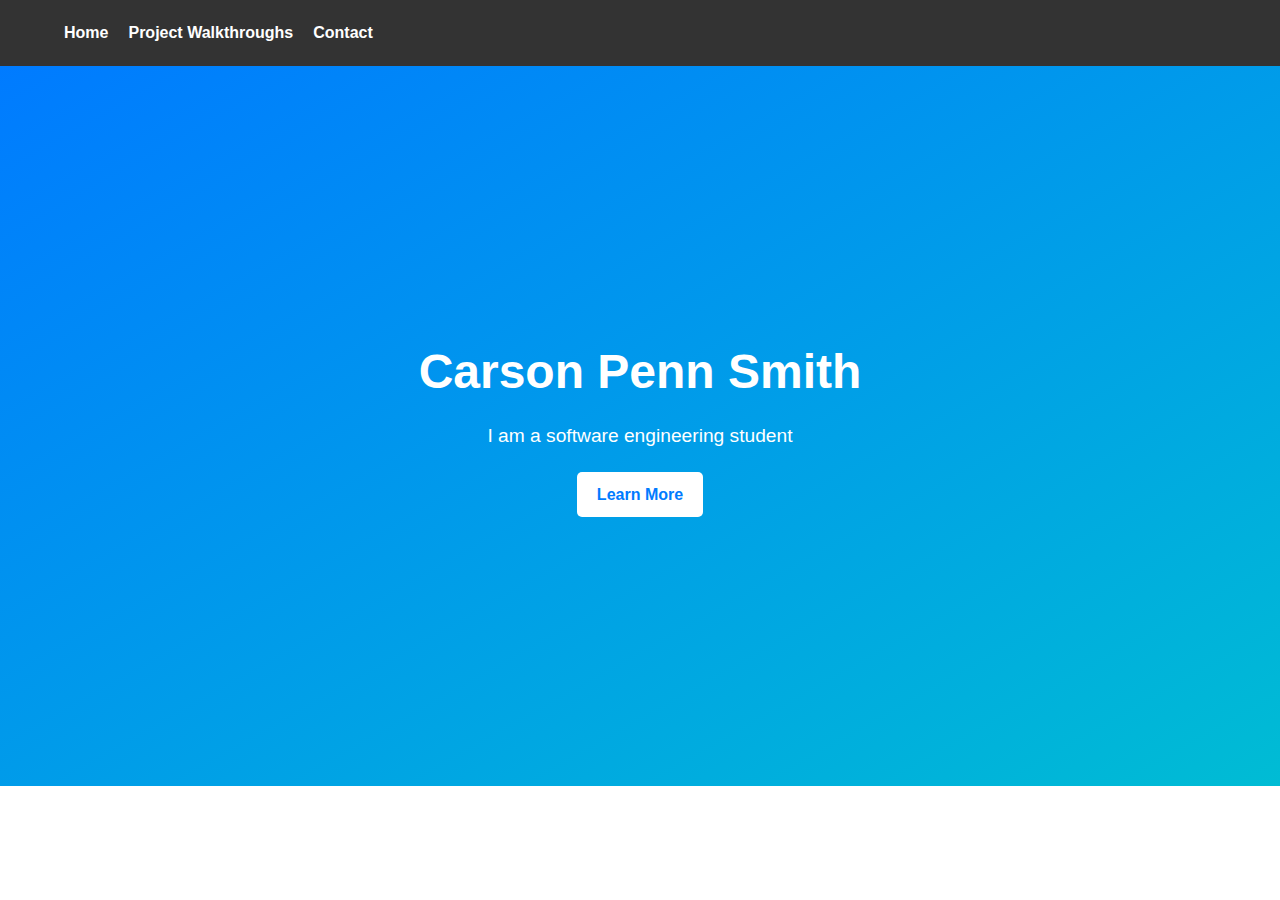
<file: index.html>
<!DOCTYPE html>
<html lang="en">
<head>
  <meta charset="UTF-8">
  <meta name="viewport" content="width=device-width, initial-scale=1.0">
  <title>Carson Smith Portfolio</title>
  <link rel="stylesheet" href="homepage/styles.css">
</head>
<body>
  <header class="header">
    <div class="container">
      <!-- <h1 class="logo">Carson Penn Smith</h1> -->
      <nav class="menu">
        <ul class="menu-list">
          <li><a href="index.html">Home</a></li>
          <li><a href="homepage/demos.html">Project Walkthroughs</a></li>
          <li><a href="homepage/contact.html">Contact</a></li>
        </ul>
      </nav>
    </div>
  </header>

  <section class="hero">
    <div class="hero-content">
      <h2>Carson Penn Smith</h2>
      <p>I am a software engineering student </p>
      <a href="#about" class="btn">Learn More</a>
    </div>
  </section>
</body>
</html>
</file>
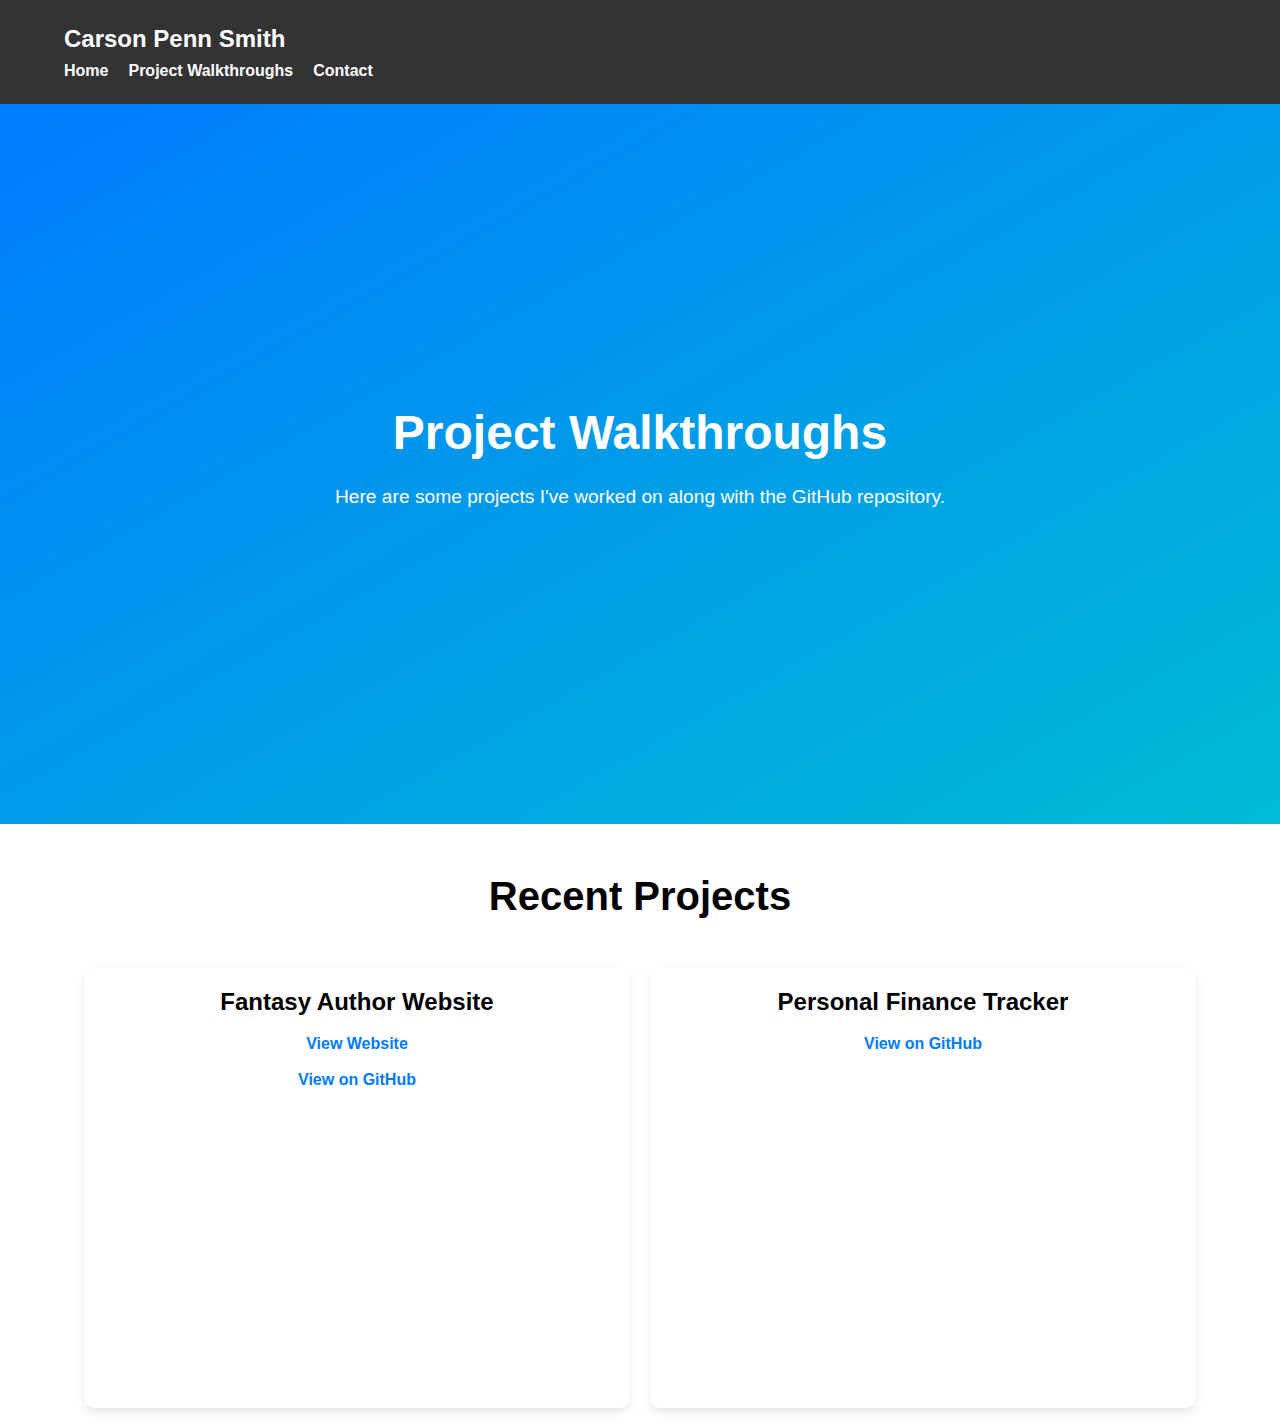
<file: demos.html>
<!DOCTYPE html>
<html lang="en">
<head>
  <meta charset="UTF-8">
  <meta name="viewport" content="width=device-width, initial-scale=1.0">
  <title>Carson Smith Portfolio</title>
  <link rel="stylesheet" href="homepage/styles.css">
</head>
<body>
  <header class="header">
    <div class="container">
      <h1 class="logo">Carson Penn Smith</h1>
      <nav class="menu">
        <ul class="menu-list">
          <li><a href="index.html">Home</a></li>
          <li><a href="homepage/demos.html">Project Walkthroughs</a></li>
          <li><a href="homepage/contact.html">Contact</a></li>
        </ul>
      </nav>
    </div>
  </header>

  <section class="hero">
    <div class="hero-content">
      <h2>Project Walkthroughs</h2>
      <p>Here are some projects I've worked on along with the GitHub repository. </p>
    </div>
  </section>
<section class="demo">
    <div class="container">
        <h2 style="text-align: center; margin: 40px 0 20px; font-size: 2.5rem;">Recent Projects</h2>
        
        <div class="projects-container">

            <div class="project-card">
                <h3>Fantasy Author Website</h3>
                <a href="">View Website</a><a href="https://github.com/CarsonPenn/RingWorldPage" class="github-link" target="_blank">
                    View on GitHub
                </a>
                <div class="video-responsive">
                    <iframe 
                        src="https://youtu.be/znz4GDlPt2Q" 
                        title="YouTube video player - Project 1" 
                        allow="accelerometer; autoplay; clipboard-write; encrypted-media; gyroscope; picture-in-picture" 
                        allowfullscreen>
                    </iframe>
                </div>
            </div>

            <div class="project-card">
                <h3>Personal Finance Tracker</h3>
                
                <a href="https://github.com/your-username/project-2-repo" class="github-link" target="_blank">
                    View on GitHub
                </a>
                <div class="video-responsive">
                    <iframe 
                        src="https://www.youtube.com/embed/8rYgQ_b8y9c" 
                        title="YouTube video player - Project 2" 
                        allow="accelerometer; autoplay; clipboard-write; encrypted-media; gyroscope; picture-in-picture" 
                        allowfullscreen>
                    </iframe>
                </div>
            </div>

            </div>
    </div>
</section>
</body>
</html>
</file>
<file: homepage/styles.css>
/* General  */
* {
    margin: 0;
    padding: 0;
    box-sizing: border-box;
  }
  
  body {
    font-family: Arial, sans-serif;
    line-height: 1.6;
  }
  
  .container {
    width: 90%;
    max-width: 1200px;
    margin: 0 auto;
  }
  
  /* Header */
  .header {
    display: flex;
    justify-content: space-between;
    align-items: center;
    padding: 20px 0;
    background-color: #333;
    color: #fff;
  }
  
  .logo {
    font-size: 1.5rem;
  }
  
  .menu-list {
    list-style: none;
    display: flex;
    gap: 20px;
  }
  
  .menu-list a {
    text-decoration: none;
    color: #fff;
    font-weight: bold;
    transition: color 0.3s ease;
  }
  
  .menu-list a:hover {
    color: #00bcd4;
  }
  
  /* Hero Section */
  .hero {
    display: flex;
    align-items: center;
    justify-content: center;
    height: 80vh;
    background: linear-gradient(to bottom right, #007bff, #00bcd4);
    color: #fff;
    text-align: center;
    padding: 20px;
  }
  
  .hero-content h2 {
    font-size: 3rem;
    margin-bottom: 10px;
  }
  
  .hero-content p {
    font-size: 1.2rem;
    margin-bottom: 20px;
  }
  
  .btn {
    display: inline-block;
    background-color: #fff;
    color: #007bff;
    padding: 10px 20px;
    font-size: 1rem;
    font-weight: bold;
    text-decoration: none;
    border-radius: 5px;
    transition: background-color 0.3s ease, color 0.3s ease;
  }
  
  .btn:hover {
    background-color: #007bff;
    color: #fff;
  }

  /* PROJECT VIDEO */
  .projects-container {
    display: grid;
    grid-template-columns: repeat(2, 1fr); /* Two columns */
    gap: 20px;
    padding: 20px;
}

.project-card {
    background: #fff;
    border-radius: 10px;
    box-shadow: 0 4px 8px rgba(0, 0, 0, 0.1);
    padding: 15px;
    text-align: center;
}

.project-card h3 {
    font-size: 1.5rem;
}

.project-card a {
    display: block;
    margin: 10px 0;
    color: #007bff;
    text-decoration: none;
    font-weight: bold;
}

.project-card iframe {
    border-radius: 5px;
    border: none;
    width: 100%;
    height: 200px;
}
/* PROJECT VIDEO */
.projects-container {
    display: grid;
    grid-template-columns: repeat(2, 1fr); /* Two columns */
    gap: 20px;
    padding: 20px;
}

.project-card {
    background: #fff;
    border-radius: 10px;
    box-shadow: 0 4px 8px rgba(0, 0, 0, 0.1);
    padding: 15px;
    text-align: center;
}

.project-card h3 {
    font-size: 1.5rem;
    margin-bottom: 5px; /* Added spacing */
}

.project-card a.github-link {
    display: block;
    margin: 10px 0;
    color: #007bff;
    text-decoration: none;
    font-weight: bold;
}

.video-responsive {
    position: relative;
    padding-bottom: 56.25%; /* 16:9 Aspect Ratio */
    height: 0;
    overflow: hidden;
    margin-top: 10px;
}

.video-responsive iframe {
    position: absolute;
    top: 0;
    left: 0;
    width: 100%;
    height: 100%;
    border-radius: 5px;
    border: none;
}

/* Responsive design */
@media (max-width: 768px) {
    .projects-container {
        grid-template-columns: 1fr; /* Single column on smaller screens */
    }
}

/* Responsive design */
@media (max-width: 768px) {
    .projects-container {
        grid-template-columns: 1fr; /* Single column on smaller screens */
    }
}
</file>
